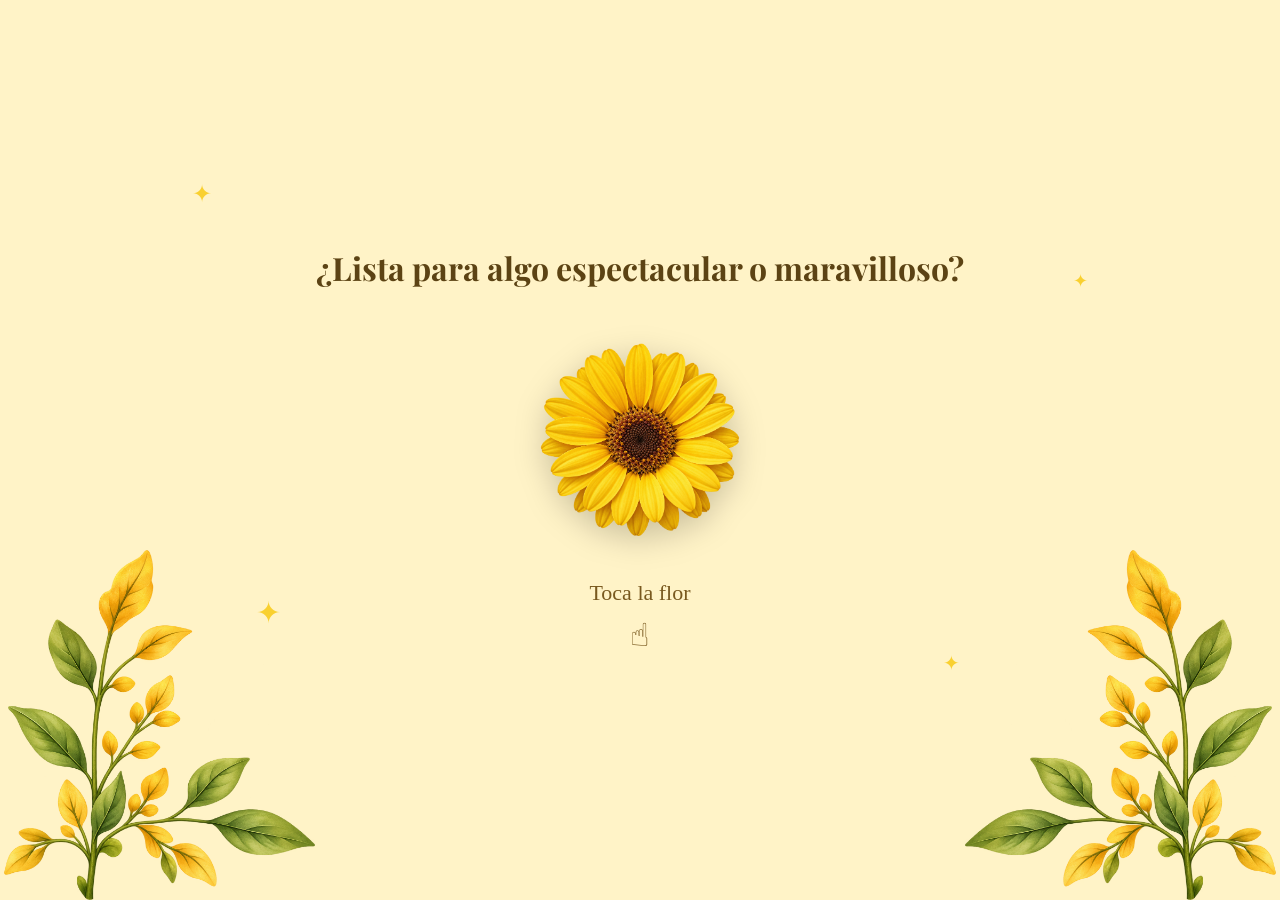
<file: frontend/index.html>
<!DOCTYPE html>
<html lang="es">

<head>
    <meta charset="UTF-8">
    <meta name="viewport" content="width=device-width, initial-scale=1.0">

    <title>Flores Amarillas YO</title>

    <link rel="preconnect" href="https://fonts.googleapis.com">
    <link rel="preconnect" href="https://fonts.gstatic.com" crossorigin>
    <link
        href="https://fonts.googleapis.com/css2?family=Dancing+Script:wght@700&family=Playfair+Display:ital,wght@0,400;0,700;1,400&display=swap"
        rel="stylesheet">
    <link rel="stylesheet" href="css/style.css">
</head>


<body>


    <section id="welcome" class="screen welcome">
        <div class="star star-1">✦</div>
        <div class="star star-2">✦</div>
        <div class="star star-3">✦</div>
        <div class="star star-4">✦</div>

        <img src="assets/rama-izq.png" alt="" class="corner-branch left">
        <img src="assets/rama-der.png" alt="" class="corner-branch right">

        <h1 class="welcome-title">¿Lista para algo espectacular o maravilloso?</h1>

        <button class="flower-button" onclick="openTree()" aria-label="Abrir flores">
            <img src="assets/margarita.jpg" alt="Margarita verdadera" class="real-flower">
        </button>

        <div class="instruction">
            Toca la flor
            <div class="hand">☝︎</div>
        </div>
    </section>



    <section id="treeScreen" class="screen tree-screen hidden">

        <audio id="bgMusic" loop>
            <source src="assets/girasoles.mp3" type="audio/mpeg">
        </audio>

        <button class="back" onclick="goBack()" style="z-index: 100;">
            ←
        </button>

        <button id="musicToggle" class="music-btn" onclick="toggleMusic()" style="z-index: 100;"
            title="Reproducir/Pausar música">
            🌻
        </button>

        <div class="tree-container"
            style="position: absolute; top: 0; left: 0; width: 100%; height: 100%; z-index: -1;">
            <canvas id="canvas"></canvas>

            <!-- AQUI COLOCAN SU MENSAJE PS :v -->
            <div id="finalMessage" class="final-message">
                Para la dueña de mi corazón, que sin saberlo ilumina mis días como el sol a estos girasoles y hace mi
                mundo un poquito más bonito. 🌻❤️
            </div>
        </div>

    </section>


    <script src="js/main.js"></script>

</body>

</html>
</file>
<file: frontend/css/style.css>
* {
    margin: 0;
    padding: 0;
    box-sizing: border-box;
}

body {
    overflow: hidden;
    font-family: Georgia, "Times New Roman", serif;
}

.screen {
    position: fixed;
    inset: 0;

    display: flex;
    align-items: center;
    justify-content: center;

    background: #FFF0B3;

    transition:
        opacity 1s ease,
        transform 1s ease;

    overflow: hidden;
}

.hidden {
    opacity: 0;
    pointer-events: none;
    transform: scale(1.08);
}

.welcome {
    background-color: #FFF3C7;
    flex-direction: column;
}

.welcome-title {
    font-family: 'Playfair Display', serif;
    font-size: 32px;
    color: #5c4314;
    text-align: center;
    margin-bottom: 50px;
    padding: 0 30px;
    z-index: 2;
    line-height: 1.4;
}

.flower-button {
    position: relative;

    width: 200px;
    height: 200px;

    border: none;
    background: transparent;

    cursor: pointer;

    animation: floating 4s ease-in-out infinite;

    transition: transform .5s ease;
    z-index: 2;
}

.flower-button:hover {
    transform: scale(1.08);
}

.instruction {
    text-align: center;
    color: #79591f;
    font-size: 22px;
    animation: pulse 2s infinite;
    z-index: 2;
    margin-top: 40px;
}

.hand {
    margin-top: 10px;
    font-size: 32px;
}

.star {
    position: absolute;
    color: #F9D030;
    font-size: 24px;
    animation: twinkle 2s infinite alternate;
    z-index: 1;
}

.star-1 {
    top: 20%;
    left: 15%;
}

.star-2 {
    top: 30%;
    right: 15%;
    font-size: 18px;
}

.star-3 {
    bottom: 30%;
    left: 20%;
    font-size: 30px;
}

.star-4 {
    bottom: 25%;
    right: 25%;
    font-size: 20px;
}

.corner-branch {
    position: absolute;
    bottom: 0;
    max-width: 25vw;
    height: auto;
    z-index: 1;
    pointer-events: none;
}

.corner-branch.left {
    left: 0;
    transform: scaleX(-1);
}

.corner-branch.right {
    right: 0;
}

@keyframes twinkle {
    0% {
        opacity: 0.3;
        transform: scale(0.8);
    }

    100% {
        opacity: 1;
        transform: scale(1.2);
    }
}

@keyframes pulse {

    0%,
    100% {
        opacity: 1;
    }

    50% {
        opacity: 0.5;
    }
}

.tree-screen {
    flex-direction: column;
}

.back {
    position: absolute;

    top: 35px;
    left: 45px;

    border: none;
    background: none;

    font-size: 25px;

    color: #73551d;

    cursor: pointer;
}

.music-btn {
    position: absolute;
    top: 30px;
    right: 45px;
    border: none;
    background: none;
    font-size: 35px;
    cursor: pointer;
    filter: drop-shadow(0 2px 5px rgba(0, 0, 0, 0.2));
    transition: transform 0.3s ease;
    animation: floating 4s ease-in-out infinite;
}

.music-btn:hover {
    transform: scale(1.1);
}

.music-btn.paused {
    opacity: 0.6;
    animation: none;
    filter: grayscale(80%);
}

.message {
    position: absolute;
    bottom: 120px;
    left: 50%;
    transform: translateX(-50%);
    font-size: 26px;
    font-weight: bold;
    color: #79591f;
    background: rgba(255, 238, 188, 0.85);
    padding: 10px 20px;
    border-radius: 15px;
    opacity: 0;
    animation: messageAppear 2s ease forwards;
    animation-delay: 5s;
    z-index: 10;
}

@keyframes messageAppear {
    to {
        opacity: 1;
    }
}

.real-flower {
    width: 100%;
    height: 100%;
    object-fit: contain;
    filter: drop-shadow(0 8px 15px rgba(0, 0, 0, 0.2));
}

@keyframes floating {
    0% {
        transform: translateY(0px);
    }

    50% {
        transform: translateY(-15px);
    }

    100% {
        transform: translateY(0px);
    }
}

.lienzo {
    width: 500px;
    height: 500px;
    position: relative;
    background: radial-gradient(circle at center, #F6EBE1 0%, #E3D1BF 100%);
    box-shadow: 0 15px 40px rgba(0, 0, 0, 0.6);
    overflow: hidden;
    border-radius: 8px;
}

.particula-flotante {
    animation: flotar 4s ease-in-out infinite alternate;
}

.particula-flotante:nth-child(even) {
    animation-duration: 5.5s;
    animation-direction: alternate-reverse;
}

@keyframes flotar {
    0% {
        transform: translateY(0px) translateX(0px);
        opacity: 0.5;
        filter: brightness(1);
    }

    100% {
        transform: translateY(-15px) translateX(8px);
        opacity: 1;
        filter: brightness(1.3);
    }
}

.flor-brillo {
    animation: latido-luz 3s ease-in-out infinite alternate;
}

.flor-brillo:nth-child(odd) {
    animation-delay: 1s;
    animation-duration: 4s;
}

@keyframes latido-luz {
    0% {
        opacity: 0.8;
        filter: drop-shadow(0px 0px 2px rgba(239, 184, 16, 0.4));
    }

    100% {
        opacity: 1;
        filter: drop-shadow(0px 0px 6px rgba(239, 184, 16, 0.8)) brightness(1.1);
    }
}

.final-message {
    position: absolute;
    left: 10%;
    top: 50%;
    transform: translateY(-50%);
    width: 45%;
    
    font-size: 2.5rem;
    
    font-family: 'Dancing Script', cursive;
    color: #4A3022;
    font-weight: 700;
    text-align: left;
    opacity: 0;
    pointer-events: none;
    line-height: 1.3;
    text-shadow: 1px 1px 3px rgba(255, 255, 255, 0.8), 2px 2px 10px rgba(239, 184, 16, 0.5);
}

.final-message.show {
    opacity: 1;
}

@media (max-width: 768px) {
    .welcome-title {
        font-size: 24px;
        margin-bottom: 30px;
        padding: 0 15px;
    }

    .flower-button {
        width: 150px;
        height: 150px;
    }

    .instruction {
        font-size: 18px;
        margin-top: 25px;
    }

    .corner-branch {
        max-width: 35vw;
    }

    .back {
        top: 20px;
        left: 20px;
        font-size: 20px;
    }

    .music-btn {
        top: 15px;
        right: 20px;
        font-size: 25px;
    }

    .final-message {
        font-size: 1.15rem;
        left: 5%;
        top: 8%;
        width: 90%;
        text-align: center;
        transform: none;
        padding: 15px;
        background: rgba(255, 243, 199, 0.75);
        border-radius: 15px;
        box-shadow: 0 4px 15px rgba(0, 0, 0, 0.1);
        z-index: 10;
        backdrop-filter: blur(4px);
    }
}

.cursor {
    display: inline-block;
    animation: blink 0.8s step-end infinite;
    font-weight: bold;
}

@keyframes blink {

    0%,
    100% {
        opacity: 1;
    }

    50% {
        opacity: 0;
    }
}
</file>
